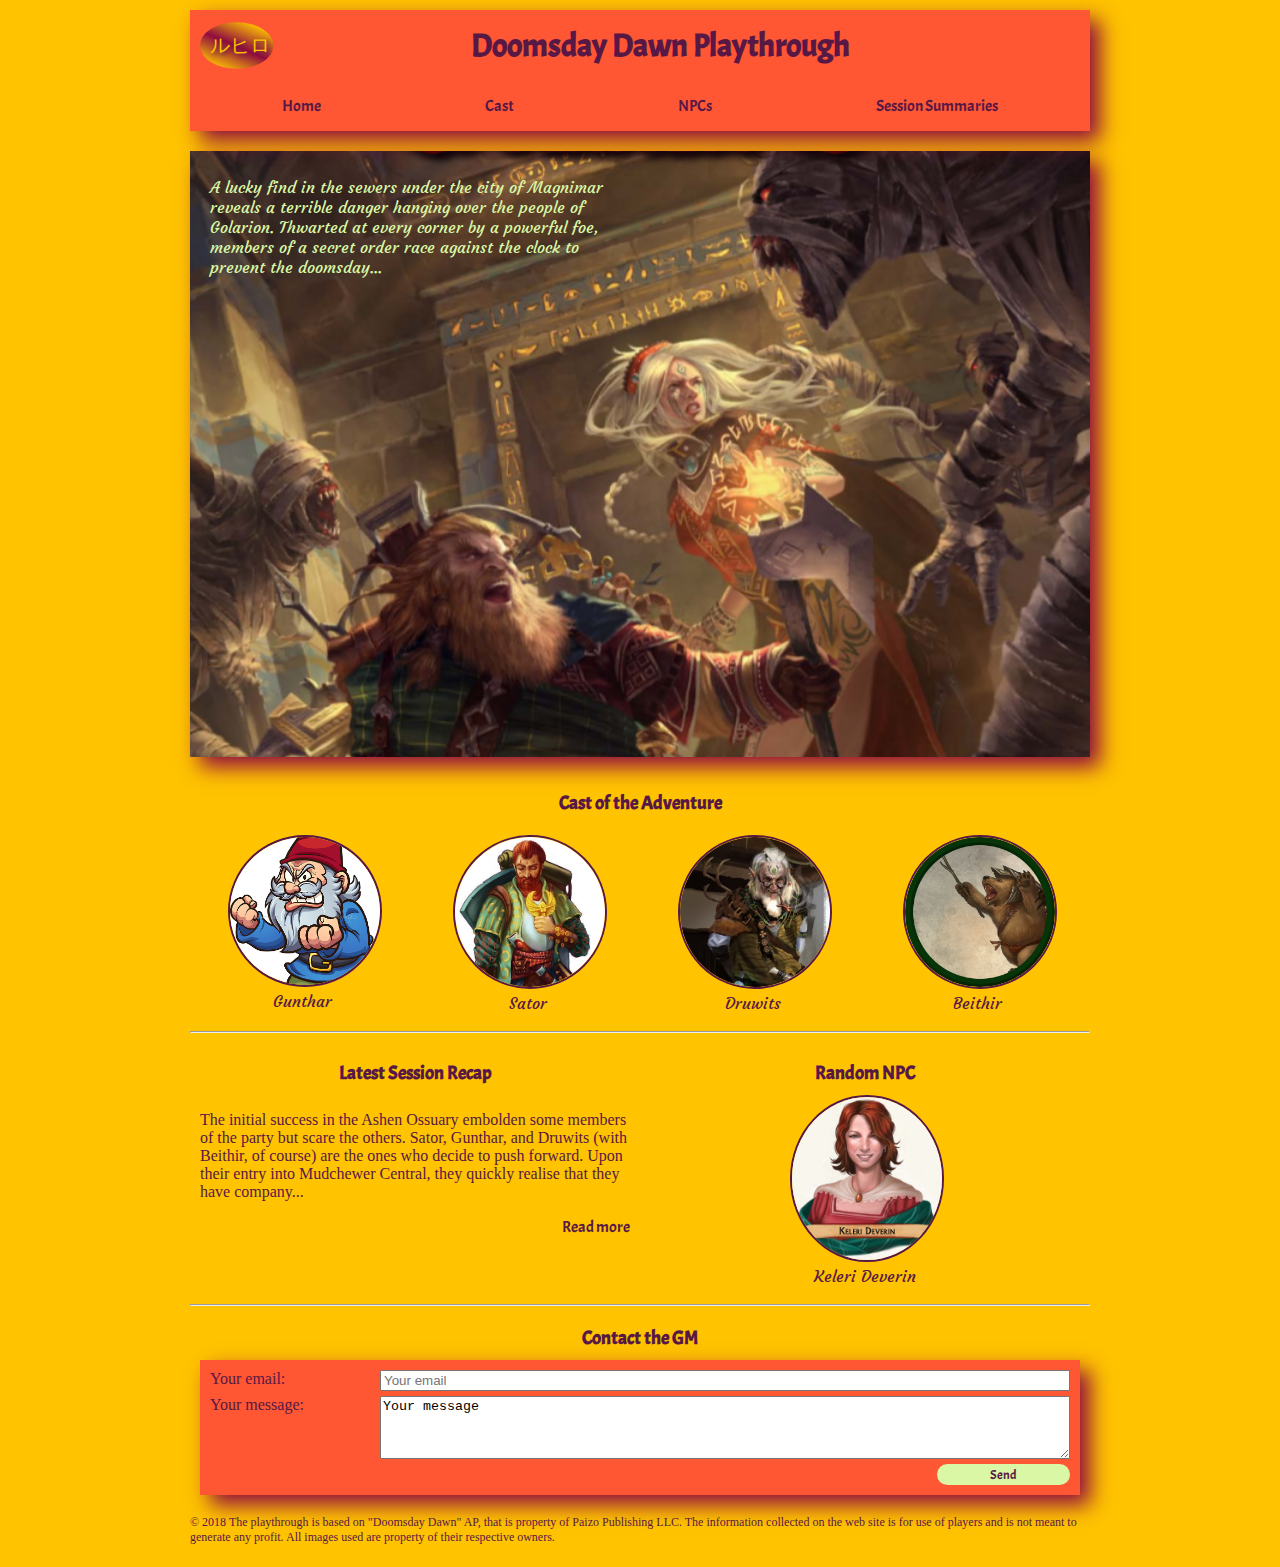
<file: index.html>
<!DOCTYPE html>
<html lang="en">
<head>
    <meta charset="UTF-8">
    <meta name="viewport" content="width=device-width, initial-scale=1.0">
    <meta http-equiv="X-UA-Compatible" content="ie=edge">
    <title>Doomsday Dawn Playthrough</title>
    <link rel="apple-touch-icon" sizes="180x180" href="apple-touch-icon.png">
    <link rel="icon" type="image/png" sizes="32x32" href="favicon-32x32.png">
    <link rel="icon" type="image/png" sizes="16x16" href="favicon-16x16.png">
    <link rel="manifest" href="site.webmanifest">
    <link rel="mask-icon" href="safari-pinned-tab.svg" color="#5bbad5">
    <meta name="msapplication-TileColor" content="#ffc40d">
    <meta name="theme-color" content="#ffffff">
    <link rel="stylesheet" href="https://use.fontawesome.com/releases/v5.3.1/css/all.css" integrity="sha384-mzrmE5qonljUremFsqc01SB46JvROS7bZs3IO2EmfFsd15uHvIt+Y8vEf7N7fWAU" crossorigin="anonymous">
    <link rel="stylesheet" href="css/shared.css" type="text/css" />
    <link rel="stylesheet" href="css/index.css" type="text/css" />
</head>
<body>
    <header class="shadow">
        <div class="title">
            <svg viewBox="0 0 120 80">
            <defs>
            <linearGradient id="grad1" x1="70%" y1="0%" x2="10%" y2="90%">
                <stop offset="0%" style="stop-color:#FFC300;stop-opacity:1" />
                <stop offset="50%" style="stop-color:#900C3F;stop-opacity:1" />
                <stop offset="100%" style="stop-color:#FFC300;stop-opacity:1" />
            </linearGradient>
            </defs>
            <ellipse cx="55" cy="40" rx="55" ry="35" fill="url(#grad1)" />
            <text fill=#FFC300 font-size="30" x="15" y="50"></text>
            </svg>
            <h1 class="headings"><a href="index.html">Doomsday Dawn Playthrough</a></h1>
            <i class="fas fa-info-circle"></i>
        </div>
        <nav>
            <ul>
                <li><a href="index.html">Home</a></li>
                <li><a href="cast.html">Cast</a></li>
                <li><a href="npc.html">NPCs</a></li>
                <li><a href="summaries.html">Session&nbsp;Summaries</a></li>
            </ul>
        </nav>
    </header>
    <main>
        <div class="premise">
            <p class="handwritten">A lucky find in the sewers under the city of Magnimar reveals a terrible danger hanging over the people of Golarion. 
            Thwarted at every corner by a powerful foe, members of a secret order race against the clock to prevent the doomsday...</p>
            <img src="images/title_card.png" alt="Title card of the Doomsday Dawn AP: Sourcerer and Ranger are fighting the undead" class="shadow">
        </div>
        <section>
            <h3 class="headings">Cast of the Adventure</h3>
            <div class="index-pc">
                <figure>
                    <img class="characters" src="images/gunthar_token.png" alt="Image of Gunthar - an angry gnome">
                    <figcaption class="handwritten">Gunthar</figcaption>
                </figure>
                <figure>
                    <img class="characters" src="images/sator_token.png" alt="Image of Sator - a cleric of Sarenrae">
                    <figcaption class="handwritten">Sator</figcaption>
                </figure>
                <figure>
                    <img class="characters" src="images/druwits_token.png" alt="Image of Druwits - an elderly druid">
                    <figcaption class="handwritten">Druwits</figcaption>
                </figure>
                <figure>
                    <img class="characters" src="images/beithir.png" alt="Image of Beithir - a ferocious young bear">
                    <figcaption class="handwritten">Beithir</figcaption>
                </figure>
            </div>
        </section>
        <hr>
        <div class="game-info">
            <section>
                <h3 class="headings">Latest Session Recap</h3>
                <p>The initial success in the Ashen Ossuary embolden some members of the party but scare the others. Sator, Gunthar, and Druwits (with Beithir, of course) are the ones who decide to push forward.
                Upon their entry into Mudchewer Central, they quickly realise that they have company...</p>
                <p class="link"><a href="summaries.html#session-1">Read more</a></p>
            </section>
            <section>
                <h3 class="headings">Random NPC</h3>
                <figure>
                    <img class="characters" src="images/keleri.png" alt="Image of Keleri - a young smiling red-headed woman">
                    <figcaption class="handwritten">Keleri Deverin</figcaption>
                </figure>
            </section>
        </div>
        <hr>
        <section class="contact">
            <h3 class="headings">Contact the GM</h3>
            <form id="contact-form" method="POST" action="https://formspree.io/anyalo307@gmail.com" class="shadow">
                <label for="email">Your email:</label>
                <input id="email" type="email" placeholder="Your email">
                <label for="message">Your message:</label>
                <textarea id="message" rows="3" name="message" form="contact-form">Your message</textarea>
                <input class="button" type="submit" value="Send">
            </form>
        </section>
    </main>
    <footer>
        <p>© 2018 The playthrough is based on "Doomsday Dawn" AP, that is property of Paizo Publishing LLC. 
        The information collected on the web site is for use of players and is not meant to generate any profit. 
        All images used are property of their respective owners.</p>
    </footer>
    <div class="modal hide">
        <div class="modal-content">
            <span class="close">&times;</span>
            <h4 class="headings">Who are We?</h4>
            <p>We are a small group of people who enjoy tabletop role-playing games.</p>
            <h4 class="headings">What the Hell is a Tabletop Role-Playing Game?</h4>
            <p>A tabletop role-playing game (TRPG) is a type of RPG where players participate in adventures through speech and imagination according to a set of rules.
            A designated game master (GM) describes the setting and controls non-player characters (NPCs), while each of the other players controls a player character (PC) by acting out their actions.
            The strength of tabletop RPGs is in the freedom of improvisation and potentially unlimited ability to shape outcomes. Additionally, it is a fun communal experience to share with friends.</p>
            <p>For more information, please, look up the corresponding article on <a href="https://en.wikipedia.org/wiki/Tabletop_role-playing_game">Wikipedia</a> or a short and sweet intro on 
            <a href="https://wiki.roll20.net/Introduction_To_Tabletop_RPGs">Roll20</a> - a dedicated online service for TRPG players.</p>
            <h4 class="headings">So, What is This Website About?</h4>
            <p>This website is dedicated to a particular campaign based on the "Doomsday Dawn" mini-adventure path published by Paizo Publishing LLC as part of the playtest of the upcoming Pathfinder 2 ruleset.
            The aim of the playtest is to try out a new system and provide creators with feedback that will let them iron out the kinks for the final version, which is due to come out in the summer of 2019.
            All of the relevant materials are available in pdf format free of charge on <a href="http://paizo.com/pathfinderplaytest">Paizo website</a>.</p>
            <p>Although this website is intended for the use of players, feel free to browse and tell us what you think!</p>
        </div>
    </div>
    <script src="js/shared.js"></script>
</body>
</html>
</file>
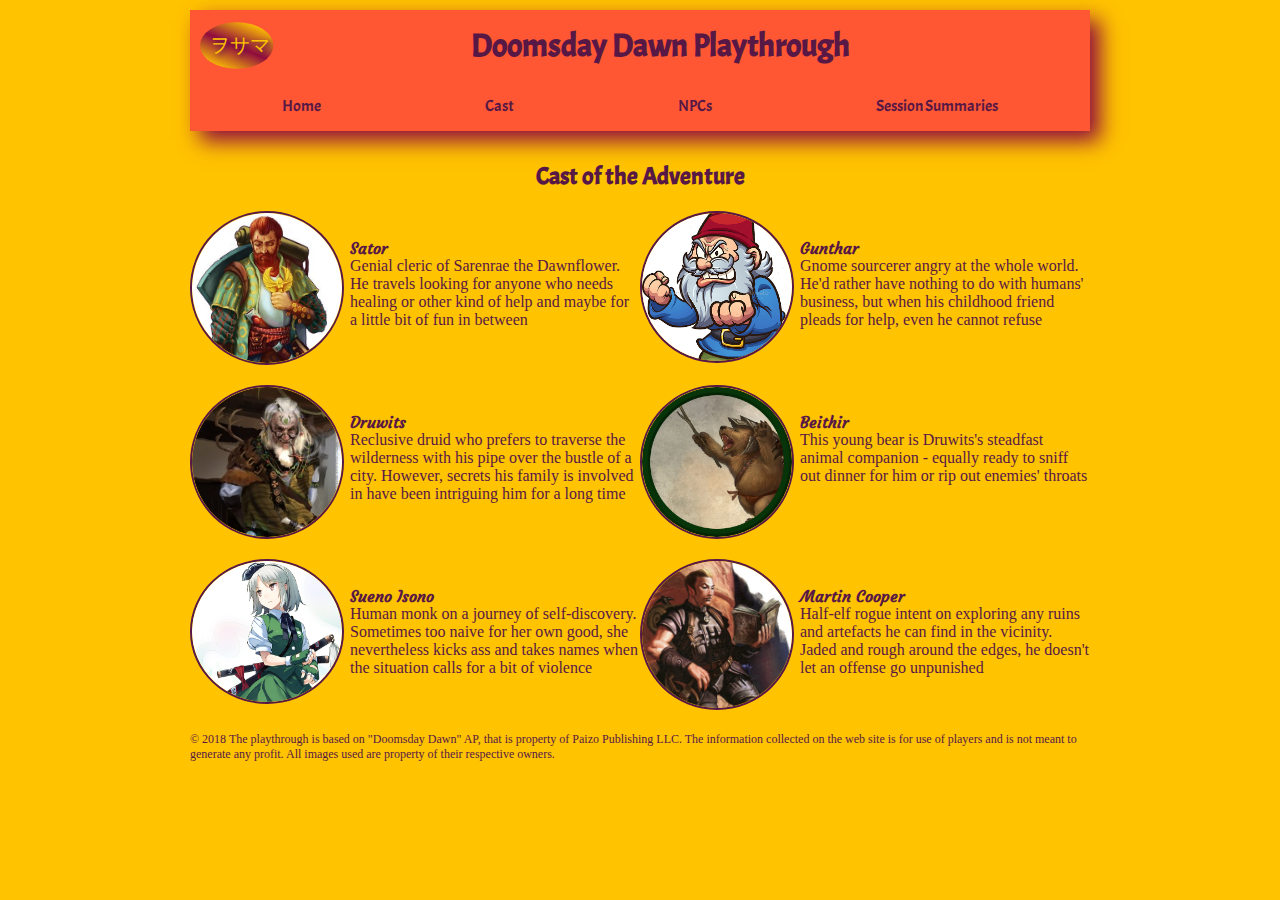
<file: cast.html>
<!DOCTYPE html>
<html lang="en">
<head>
    <meta charset="UTF-8">
    <meta name="viewport" content="width=device-width, initial-scale=1.0">
    <meta http-equiv="X-UA-Compatible" content="ie=edge">
    <title>DDP: Cast of the Adventure</title>
    <link rel="apple-touch-icon" sizes="180x180" href="apple-touch-icon.png">
    <link rel="icon" type="image/png" sizes="32x32" href="favicon-32x32.png">
    <link rel="icon" type="image/png" sizes="16x16" href="favicon-16x16.png">
    <link rel="manifest" href="site.webmanifest">
    <link rel="mask-icon" href="safari-pinned-tab.svg" color="#5bbad5">
    <meta name="msapplication-TileColor" content="#ffc40d">
    <meta name="theme-color" content="#ffffff">
    <link rel="stylesheet" href="https://use.fontawesome.com/releases/v5.3.1/css/all.css" integrity="sha384-mzrmE5qonljUremFsqc01SB46JvROS7bZs3IO2EmfFsd15uHvIt+Y8vEf7N7fWAU" crossorigin="anonymous">
    <link rel="stylesheet" href="css/shared.css" type="text/css" />
    <link rel="stylesheet" href="css/char.css" type="text/css" />
</head>
<body>
    <header class="shadow">
        <div class="title">
            <svg viewBox="0 0 120 80">
            <defs>
            <linearGradient id="grad1" x1="70%" y1="0%" x2="10%" y2="90%">
                <stop offset="0%" style="stop-color:#FFC300;stop-opacity:1" />
                <stop offset="50%" style="stop-color:#900C3F;stop-opacity:1" />
                <stop offset="100%" style="stop-color:#FFC300;stop-opacity:1" />
            </linearGradient>
            </defs>
            <ellipse cx="55" cy="40" rx="55" ry="35" fill="url(#grad1)" />
            <text fill=#FFC300 font-size="30" x="15" y="50"></text>
            </svg>
            <h1 class="headings"><a href="index.html">Doomsday Dawn Playthrough</a></h1>
            <i id="infoBtn" class="fas fa-info-circle"></i>
        </div>
        <nav>
            <ul>
                <li><a href="index.html">Home</a></li>
                <li><a href="cast.html">Cast</a></li>
                <li><a href="npc.html">NPCs</a></li>
                <li><a href="summaries.html">Session&nbsp;Summaries</a></li>
            </ul>
        </nav>
    </header>
    <main>
        <section>
            <h2 class="headings">Cast of the Adventure</h2>
            <div class="profiles">
                <div class="image-info">
                    <img class="characters" src="images/sator_token.png" alt="Image of Sator - a cleric of Sarenrae">
                    <h5 class="handwritten">Sator</h5>
                    <p>Genial cleric of Sarenrae the Dawnflower. He travels looking for anyone who needs healing or
                    other kind of help and maybe for a little bit of fun in between</p>
                </div>
                <div class="image-info">
                    <img class="characters" src="images/gunthar_token.png" alt="Image of Gunthar - an angry gnome">
                    <h5 class="handwritten">Gunthar</h5>
                    <p>Gnome sourcerer angry at the whole world. He'd rather have nothing to do with humans' business, 
                    but when his childhood friend pleads for help, even he cannot refuse</p>
                </div>
                <div class="image-info">
                    <img class="characters" src="images/druwits_token.png" alt="Image of Druwits - an elderly druid">
                    <h5 class="handwritten">Druwits</h5>
                    <p>Reclusive druid who prefers to traverse the wilderness with his pipe over the bustle of a city.
                    However, secrets his family is involved in have been intriguing him for a long time</p>
                </div>
                <div class="image-info">
                    <img class="characters" src="images/beithir.png" alt="Image of Beithir - a ferocious young bear">
                    <h5 class="handwritten">Beithir</h5>
                    <p>This young bear is Druwits's steadfast animal companion - equally ready to sniff out dinner for him
                    or rip out enemies' throats</p>
                </div>
                <div class="image-info">
                    <img class="characters" src="images/isono_token.png" alt="Image of Isono - a young Oriental woman">
                    <h5 class="handwritten">Sueno Isono</h5>
                    <p>Human monk on a journey of self-discovery. Sometimes too naive for her own good, 
                    she nevertheless kicks ass and takes names when the situation calls for a bit of violence</p>
                </div>
                <div class="image-info">
                    <img class="characters" src="images/martin_token.png" alt="Image of Martin - a young half-elf with a book">
                    <h5 class="handwritten">Martin Cooper</h5>
                    <p>Half-elf rogue intent on exploring any ruins and artefacts he can find in the vicinity. Jaded and
                    rough around the edges, he doesn't let an offense go unpunished</p>
                </div>
            </div>
        </section>
    </main>
    <footer>
        <p>© 2018 The playthrough is based on "Doomsday Dawn" AP, that is property of Paizo Publishing LLC. 
        The information collected on the web site is for use of players and is not meant to generate any profit. 
        All images used are property of their respective owners.</p>
    </footer>
    <div class="modal hide">
        <div class="modal-content">
            <span class="close">&times;</span>
            <h4 class="headings">Who are We?</h4>
            <p>We are a small group of people who enjoy tabletop role-playing games.</p>
            <h4 class="headings">What the Hell is a Tabletop Role-Playing Game?</h4>
            <p>A tabletop role-playing game (TRPG) is a type of RPG where players participate in adventures through speech and imagination according to a set of rules.
            A designated game master (GM) describes the setting and controls non-player characters (NPCs), while each of the other players controls a player character (PC) by acting out their actions.
            The strength of tabletop RPGs is in the freedom of improvisation and potentially unlimited ability to shape outcomes. Additionally, it is a fun communal experience to share with friends.</p>
            <p>For more information, please, look up the corresponding article on <a href="https://en.wikipedia.org/wiki/Tabletop_role-playing_game">Wikipedia</a> or a short and sweet intro on 
            <a href="https://wiki.roll20.net/Introduction_To_Tabletop_RPGs">Roll20</a> - a dedicated online service for TRPG players.</p>
            <h4 class="headings">So, What is This Website About?</h4>
            <p>This website is dedicated to a particular campaign based on the "Doomsday Dawn" mini-adventure path published by Paizo Publishing LLC as part of the playtest of the upcoming Pathfinder 2 ruleset.
            The aim of the playtest is to try out a new system and provide creators with feedback that will let them iron out the kinks for the final version, which is due to come out in the summer of 2019.
            All of the relevant materials are available in pdf format free of charge on <a href="http://paizo.com/pathfinderplaytest">Paizo website</a>.</p>
            <p>Although this website is intended for the use of players, feel free to browse and tell us what you think!</p>
        </div>
    </div>
    <script src="js/shared.js"></script>
</body>
</html>
</file>
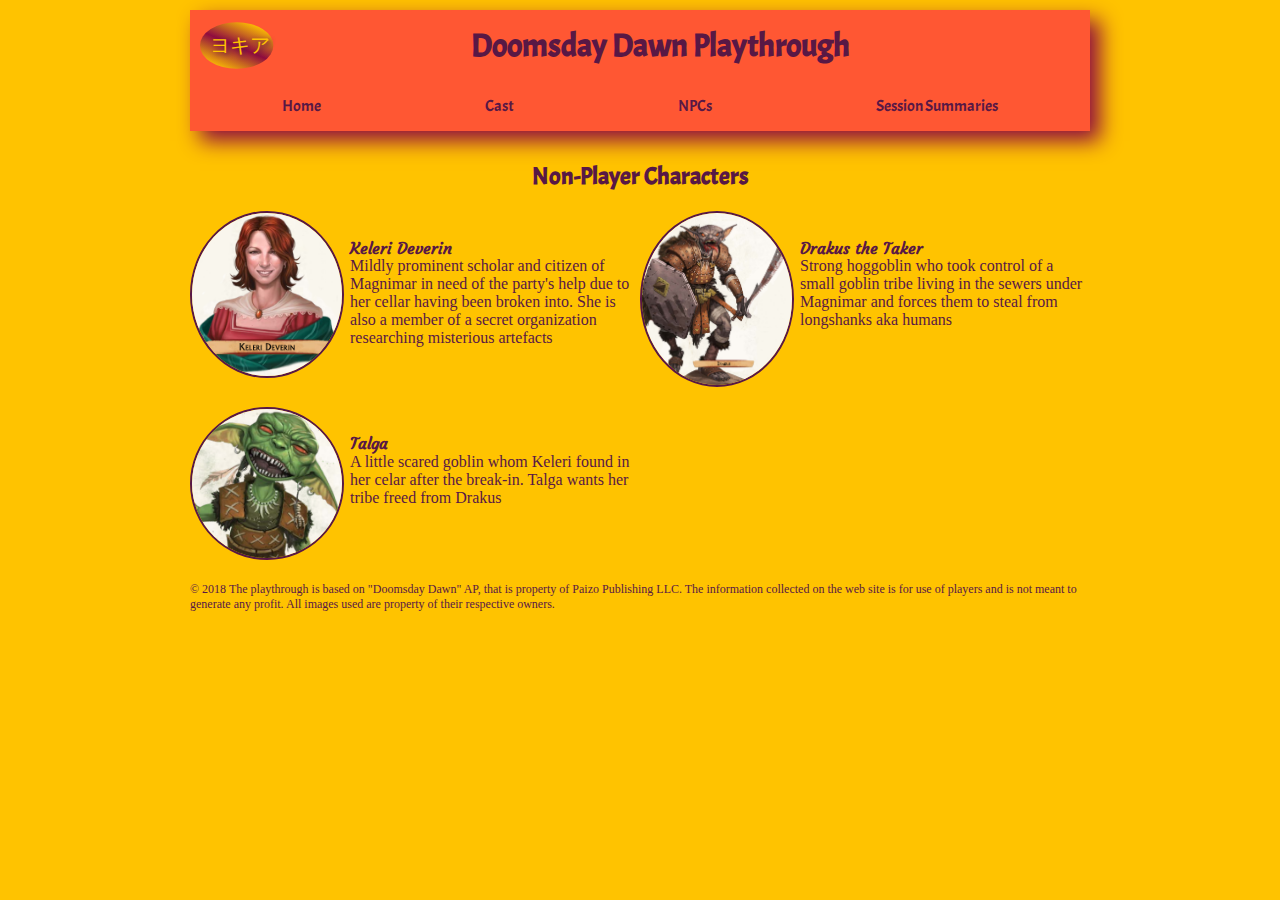
<file: npc.html>
<!DOCTYPE html>
<html lang="en">
<head>
    <meta charset="UTF-8">
    <meta name="viewport" content="width=device-width, initial-scale=1.0">
    <meta http-equiv="X-UA-Compatible" content="ie=edge">
    <title>DDP: Non-Player Characters</title>
    <link rel="apple-touch-icon" sizes="180x180" href="apple-touch-icon.png">
    <link rel="icon" type="image/png" sizes="32x32" href="favicon-32x32.png">
    <link rel="icon" type="image/png" sizes="16x16" href="favicon-16x16.png">
    <link rel="manifest" href="site.webmanifest">
    <link rel="mask-icon" href="safari-pinned-tab.svg" color="#5bbad5">
    <meta name="msapplication-TileColor" content="#ffc40d">
    <meta name="theme-color" content="#ffffff">
    <link rel="stylesheet" href="https://use.fontawesome.com/releases/v5.3.1/css/all.css" integrity="sha384-mzrmE5qonljUremFsqc01SB46JvROS7bZs3IO2EmfFsd15uHvIt+Y8vEf7N7fWAU" crossorigin="anonymous">
    <link rel="stylesheet" href="css/shared.css" type="text/css" />
    <link rel="stylesheet" href="css/char.css" type="text/css" />
</head>
<body>
    <header class="shadow">
        <div class="title">
            <svg viewBox="0 0 120 80">
            <defs>
            <linearGradient id="grad1" x1="70%" y1="0%" x2="10%" y2="90%">
                <stop offset="0%" style="stop-color:#FFC300;stop-opacity:1" />
                <stop offset="50%" style="stop-color:#900C3F;stop-opacity:1" />
                <stop offset="100%" style="stop-color:#FFC300;stop-opacity:1" />
            </linearGradient>
            </defs>
            <ellipse cx="55" cy="40" rx="55" ry="35" fill="url(#grad1)" />
            <text fill=#FFC300 font-size="30" x="15" y="50"></text>
            </svg>
            <h1 class="headings"><a href="index.html">Doomsday Dawn Playthrough</a></h1>
            <i id="infoBtn" class="fas fa-info-circle"></i>
        </div>
        <nav>
            <ul>
                <li><a href="index.html">Home</a></li>
                <li><a href="cast.html">Cast</a></li>
                <li><a href="npc.html">NPCs</a></li>
                <li><a href="summaries.html">Session&nbsp;Summaries</a></li>
            </ul>
        </nav>
    </header>
    <main>
        <section id="npc">
            <h2 class="headings">Non-Player Characters</h2>
            <div class="profiles">
                <div class="image-info">
                    <img class="characters" src="images/keleri.png" alt="Image of Keleri - a young smiling red-headed woman">
                    <h5 class="handwritten">Keleri Deverin</h5>
                    <p>Mildly prominent scholar and citizen of Magnimar in need of the party's help due to her cellar having been broken into.
                    She is also a member of a secret organization researching misterious artefacts</p>
                </div>
                <div class="image-info">
                    <img class="characters" src="images/drakus.png" alt="Image of Dracus - a menacing hoggoblin advancing at the viewer">
                    <h5 class="handwritten">Drakus the Taker</h5>
                    <p>Strong hoggoblin who took control of a small goblin tribe living in the sewers under Magnimar and forces them to steal from longshanks aka humans</p>
                </div>
                <div class="image-info">
                    <img class="characters" src="images/talga.png" alt="Image of Talga - a dazed goblin adorned in trinkets">
                    <h5 class="handwritten">Talga</h5>
                    <p>A little scared goblin whom Keleri found in her celar after the break-in. Talga wants her tribe freed from Drakus</p>
                </div>
            </div>
        </section>
    </main>
    <footer>
        <p>© 2018 The playthrough is based on "Doomsday Dawn" AP, that is property of Paizo Publishing LLC. 
        The information collected on the web site is for use of players and is not meant to generate any profit. 
        All images used are property of their respective owners.</p>
    </footer>
    <div class="modal hide">
        <div class="modal-content">
            <span class="close">&times;</span>
            <h4 class="headings">Who are We?</h4>
            <p>We are a small group of people who enjoy tabletop role-playing games.</p>
            <h4 class="headings">What the Hell is a Tabletop Role-Playing Game?</h4>
            <p>A tabletop role-playing game (TRPG) is a type of RPG where players participate in adventures through speech and imagination according to a set of rules.
            A designated game master (GM) describes the setting and controls non-player characters (NPCs), while each of the other players controls a player character (PC) by acting out their actions.
            The strength of tabletop RPGs is in the freedom of improvisation and potentially unlimited ability to shape outcomes. Additionally, it is a fun communal experience to share with friends.</p>
            <p>For more information, please, look up the corresponding article on <a href="https://en.wikipedia.org/wiki/Tabletop_role-playing_game">Wikipedia</a> or a short and sweet intro on 
            <a href="https://wiki.roll20.net/Introduction_To_Tabletop_RPGs">Roll20</a> - a dedicated online service for TRPG players.</p>
            <h4 class="headings">So, What is This Website About?</h4>
            <p>This website is dedicated to a particular campaign based on the "Doomsday Dawn" mini-adventure path published by Paizo Publishing LLC as part of the playtest of the upcoming Pathfinder 2 ruleset.
            The aim of the playtest is to try out a new system and provide creators with feedback that will let them iron out the kinks for the final version, which is due to come out in the summer of 2019.
            All of the relevant materials are available in pdf format free of charge on <a href="http://paizo.com/pathfinderplaytest">Paizo website</a>.</p>
            <p>Although this website is intended for the use of players, feel free to browse and tell us what you think!</p>
        </div>
    </div>
    <script src="js/shared.js"></script>
</body>
</html>
</file>
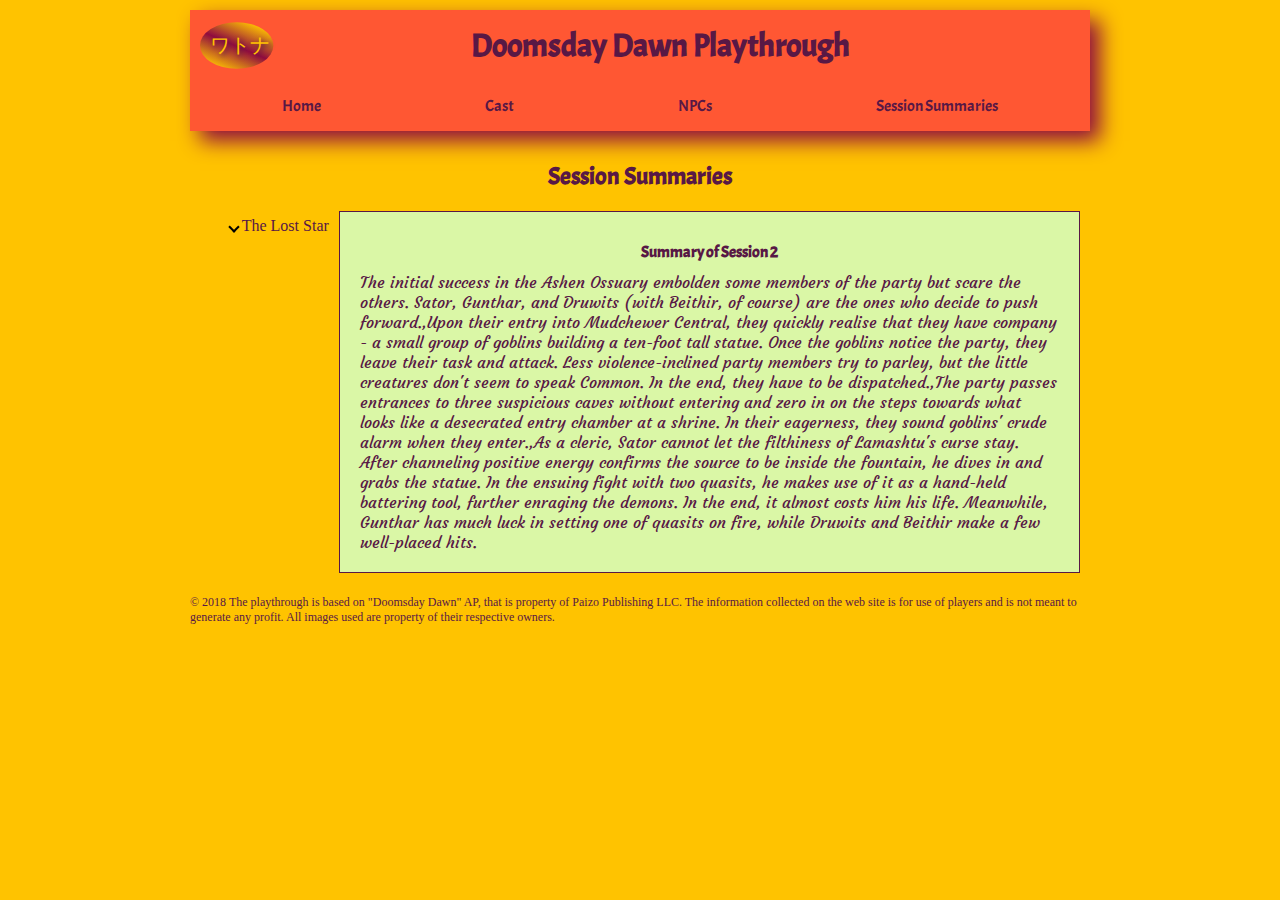
<file: summaries.html>
<!DOCTYPE html>
<html lang="en">
<head>
    <meta charset="UTF-8">
    <meta name="viewport" content="width=device-width, initial-scale=1.0">
    <meta http-equiv="X-UA-Compatible" content="ie=edge">
    <title>DDP: Session Summaries</title>
    <link rel="apple-touch-icon" sizes="180x180" href="apple-touch-icon.png">
    <link rel="icon" type="image/png" sizes="32x32" href="favicon-32x32.png">
    <link rel="icon" type="image/png" sizes="16x16" href="favicon-16x16.png">
    <link rel="manifest" href="site.webmanifest">
    <link rel="mask-icon" href="safari-pinned-tab.svg" color="#5bbad5">
    <meta name="msapplication-TileColor" content="#ffc40d">
    <meta name="theme-color" content="#ffffff">
    <link rel="stylesheet" href="https://use.fontawesome.com/releases/v5.3.1/css/all.css" integrity="sha384-mzrmE5qonljUremFsqc01SB46JvROS7bZs3IO2EmfFsd15uHvIt+Y8vEf7N7fWAU" crossorigin="anonymous">
    <link rel="stylesheet" href="css/shared.css" type="text/css" />
    <link rel="stylesheet" href="css/summaries.css" type="text/css" />
</head>
<body>
    <header class="shadow">
        <div class="title">
            <svg viewBox="0 0 120 80">
            <defs>
            <linearGradient id="grad1" x1="70%" y1="0%" x2="10%" y2="90%">
                <stop offset="0%" style="stop-color:#FFC300;stop-opacity:1" />
                <stop offset="50%" style="stop-color:#900C3F;stop-opacity:1" />
                <stop offset="100%" style="stop-color:#FFC300;stop-opacity:1" />
            </linearGradient>
            </defs>
            <ellipse cx="55" cy="40" rx="55" ry="35" fill="url(#grad1)" />
            <text fill=#FFC300 font-size="30" x="15" y="50"></text>
            </svg>
            <h1 class="headings"><a href="index.html">Doomsday Dawn Playthrough</a></h1>
            <i id="infoBtn" class="fas fa-info-circle"></i>
        </div>
        <nav>
            <ul>
                <li><a href="index.html">Home</a></li>
                <li><a href="cast.html">Cast</a></li>
                <li><a href="npc.html">NPCs</a></li>
                <li><a href="summaries.html">Session&nbsp;Summaries</a></li>
            </ul>
        </nav>
    </header>
    <main>
        <h2 class="headings">Session Summaries</h2>
        <div class="summaries">
            <aside>
                <ul>
                    <li> <p class="dropdown-btn"><i></i> The Lost Star</p>
                        <ul class="dropdown-container hide">
                            <li class="summary-link">Session 1</li>
                            <li class="summary-link">Session 2</li>
                            <li class="summary-link">Session 3</li>
                        </ul>
                    </li>
                </ul>
            </aside>
            <section>
                <h4 class="headings summary-heading">Summary of Session</h4>
                <div class="handwritten summary-text">
                </div>
            </section>
        </div>
    </main>
    <footer>
        <p>© 2018 The playthrough is based on "Doomsday Dawn" AP, that is property of Paizo Publishing LLC. 
        The information collected on the web site is for use of players and is not meant to generate any profit. 
        All images used are property of their respective owners.</p>
    </footer>
    <div class="modal hide">
        <div class="modal-content">
            <span class="close">&times;</span>
            <h4 class="headings">Who are We?</h4>
            <p>We are a small group of people who enjoy tabletop role-playing games.</p>
            <h4 class="headings">What the Hell is a Tabletop Role-Playing Game?</h4>
            <p>A tabletop role-playing game (TRPG) is a type of RPG where players participate in adventures through speech and imagination according to a set of rules.
            A designated game master (GM) describes the setting and controls non-player characters (NPCs), while each of the other players controls a player character (PC) by acting out their actions.
            The strength of tabletop RPGs is in the freedom of improvisation and potentially unlimited ability to shape outcomes. Additionally, it is a fun communal experience to share with friends.</p>
            <p>For more information, please, look up the corresponding article on <a href="https://en.wikipedia.org/wiki/Tabletop_role-playing_game">Wikipedia</a> or a short and sweet intro on 
            <a href="https://wiki.roll20.net/Introduction_To_Tabletop_RPGs">Roll20</a> - a dedicated online service for TRPG players.</p>
            <h4 class="headings">So, What is This Website About?</h4>
            <p>This website is dedicated to a particular campaign based on the "Doomsday Dawn" mini-adventure path published by Paizo Publishing LLC as part of the playtest of the upcoming Pathfinder 2 ruleset.
            The aim of the playtest is to try out a new system and provide creators with feedback that will let them iron out the kinks for the final version, which is due to come out in the summer of 2019.
            All of the relevant materials are available in pdf format free of charge on <a href="http://paizo.com/pathfinderplaytest">Paizo website</a>.</p>
            <p>Although this website is intended for the use of players, feel free to browse and tell us what you think!</p>
        </div>
    </div>
    <script src="js/shared.js"></script>
    <script src="js/summaries.js"></script>
</body>
</html>
</file>
<file: css/shared.css>
@import url('https://fonts.googleapis.com/css?family=Acme');
@import url('https://fonts.googleapis.com/css?family=Courgette');

:root {
    --pale-green-color: #DAF7A6;
    --deep-yellow-color: #FFC300;
    --orange-color: #FF5733;
    --deep-red-color: #C70039;
    --dark-red-color: #900C3F;
    --purple-color: #581845;
}

html {
    background-color: var(--deep-yellow-color);
}

body {
    max-width: 900px;
    margin: auto;
    padding: 10px;
    color: var(--purple-color);
}

header {
    flex-wrap: wrap;
    justify-content: center;
}

header .title {
    margin: 0;
    padding: 5px 10px;
    display: grid;
    grid-template-columns: 80px 1fr 40px;
    justify-items: center;
    align-items: center;
}

header .title svg {
    height: 100%;
    width: 100%;
    text-shadow: 2px 2px 5px;
}

header .title i {
    font-size: 2em; 
    color: var(--dark-red-color);
}

header .title i:hover {
    cursor: pointer;
    color: var(--pale-green-color);
}

header nav {
    display: flex;
    flex: 1;
}

header nav ul {
    margin: 10px;
    padding: 0;
    display: flex;
    flex: 1;
    align-items: center;
    justify-content: space-around;
}

header nav ul li {
    margin: 5px;
    font-family: 'Acme', sans-serif;
    list-style-type: none;
}

header nav ul li a:hover {
    color: var(--pale-green-color);
}

.headings {
    font-family: 'Acme', sans-serif;
    margin: 0;
    padding: 10px;
    text-align: center;
}

h1 {
    font-size: 2rem;
}

@media (max-width: 460px){
    h1 {
        font-size: 7vw;
    }
}

h1 a:hover {
    color: var(--pale-green-color);
}

a {
    text-decoration: none;
    color: inherit;
}

a:hover {
    color: var(--pale-green-color);
}

a:visited {
    color: inherit;
}

.handwritten {
    font-family: 'Courgette', cursive;
}

.shadow {
    background-color: var(--orange-color);
    box-shadow: 10px 10px 20px var(--dark-red-color);
    margin-bottom: 20px;
}

@media (max-width: 460px){
    .shadow {
        box-shadow: 5px 5px 10px var(--dark-red-color);
    }
}

.characters {
    width: 150px;
    border-radius: 50%;
    border-color: var(--purple-color);
    border-width: 2px;
    border-style: solid;
}

footer {
    font-size: 0.75rem;
}

.hide {
    display: none;
}

.modal {
    position: fixed;
    z-index: 1;
    left: 50%;
    top: 50%;
    width: 100%;
    height: 100%;
    transform: translate(-50%, -50%);
    overflow: auto;
    background-color: rgb(0,0,0);
    background-color: rgba(0,0,0,0.4);
}

.modal-content {
    background-color: var(--deep-yellow-color);
    margin: 15% auto;
    padding: 20px;
    border: 2px solid var(--orange-color);
    width: 80%;
    color: var(--purple-color);    
}

.modal-content a {
    color: var(--deep-red-color);
    font-weight: bold;
}

.close {
    color: var(--dark-red-color);
    float: right;
    font-size: 28px;
    font-weight: bold;
}

.close:hover,
.close:focus {
    color: var(--pale-green-color);
    text-decoration: none;
    cursor: pointer;
}
</file>
<file: css/index.css>
main .premise {
    position: relative;
    z-index: -1;
}

main .premise img {
    width: 100%;
    height: auto;
}

main .premise p {
    position: absolute;
    top: 10px;
    left: 20px;
    width: 400px;
    color: var(--pale-green-color);
}

@media (max-width: 460px) {
    main .premise p {
        margin: 10px auto;
        position: static;
        width: 90%;
        color: var(--purple-color);
        text-align: center;
        font-weight: bold;
    }
}

main section .index-pc {
    display: flex;
    justify-content: space-around;
}

@media (max-width: 460px) {
    main section .index-pc {
        flex-wrap: wrap;
    }
}

main section figure {
    margin: 10px;
    width: 150px;
}

main section .characters {
    width: 100%;
    flex: 1;
}

main section figcaption {
    text-align: center;
}

main .game-info {
    display: flex;
    justify-content: space-between;
}

@media (max-width: 460px) {
    main .game-info {
        flex-wrap: wrap;
    }
}

main .game-info section {
    margin: 10px;
    flex-basis: 50%;
}

@media (max-width: 460px) {
    main .game-info section {
        flex-basis: 100%;
    }
}

main .game-info section figure {
    margin: auto;
}

main .game-info section a {
    text-decoration: none;
    font-family: 'Acme', sans-serif;
}

main .game-info section a:hover {
    color: var(--pale-green-color);
}

main .game-info section .link {
    text-align: right;
}

main .contact {
    margin: 10px;
}

main .contact form {
    padding: 10px;
    display: grid;
    grid-template: 1fr 3fr 1fr / 10em 1fr;
    grid-gap: 5px 10px;
}

@media (max-width: 480px) {
    main .contact form label {
        display: none;
    }
}

@media (max-width: 480px) {
    main .contact form #email {
        grid-column: 1 / 3;
    }
}

main .contact form textarea {
    box-sizing: border-box;
    width: 100%;
}

@media (max-width: 480px) {
    main .contact form textarea {
        grid-column: 1 / 3;
        justify-self: center;
    }
}

main .contact form .button {
    width: 10em;
    border: none;
    border-radius: 12px;
    background-color: var(--pale-green-color);
    color: inherit;
    font-family: 'Acme', sans-serif;
    cursor: pointer;
    grid-column-start: 2;
    justify-self: end;
}

@media (max-width: 480px) {
    main .contact form .button {
        grid-column: 1 / 3;
        justify-self: center;
    }
}

main .contact form .button:hover {
    background-color: var(--purple-color);
    color: var(--pale-green-color);
}
</file>
<file: css/char.css>
main section .profiles {
    display: flex;
    flex-direction: row;
    flex-wrap: wrap;
}

@media (max-width: 730px){
    main section .profiles {
        flex-direction: column;
    }
}

main section .profiles .image-info{
    margin: 10px 0;
    display: grid;
    grid-template-rows: 20px 1fr; 
    grid-template-columns: 150px 1fr;
    grid-gap: 10px;
    flex: 0 1 50%;
}

main section .profiles .image-info img {
    grid-area: 1 / 1 / 3 / 2;
}

main section .profiles .image-info h5 {
    grid-area: 1 / 2 / 2 / 3;
    align-self: start;
}

main section .profiles .image-info p {
    grid-area: 2 / 2 / 3 / 3;
}

h5 {
    font-size: 1rem;
}
</file>
<file: css/summaries.css>
main .summaries {
    display: flex;
}

main .summaries aside {
    flex: 0 0 auto;
}

main .summaries section {
    width: 100%;
    margin: 10px;
    padding: 20px;
    background-color: var(--pale-green-color);
    border-width: 1px;
    border-color: var(--purple-color);
    border-style: solid;
}

@media (max-width: 730px){
    main .summaries {
        flex-wrap: wrap;
    }
}

main .summaries aside ul li {
    list-style-type: none;
}

main .summaries aside ul li ul li {
    list-style-type: circle;
}

main .summaries aside ul li i {
    border: solid black;
    border-width: 0 2px 2px 0;
    display: inline-block;
    padding: 3px;
    transform: rotate(45deg);
}

main .summaries aside ul .dropdown-btn:hover,
main .summaries aside ul .summary-link:hover{
    cursor: pointer;
    color: var(--pale-green-color);
}
</file>
